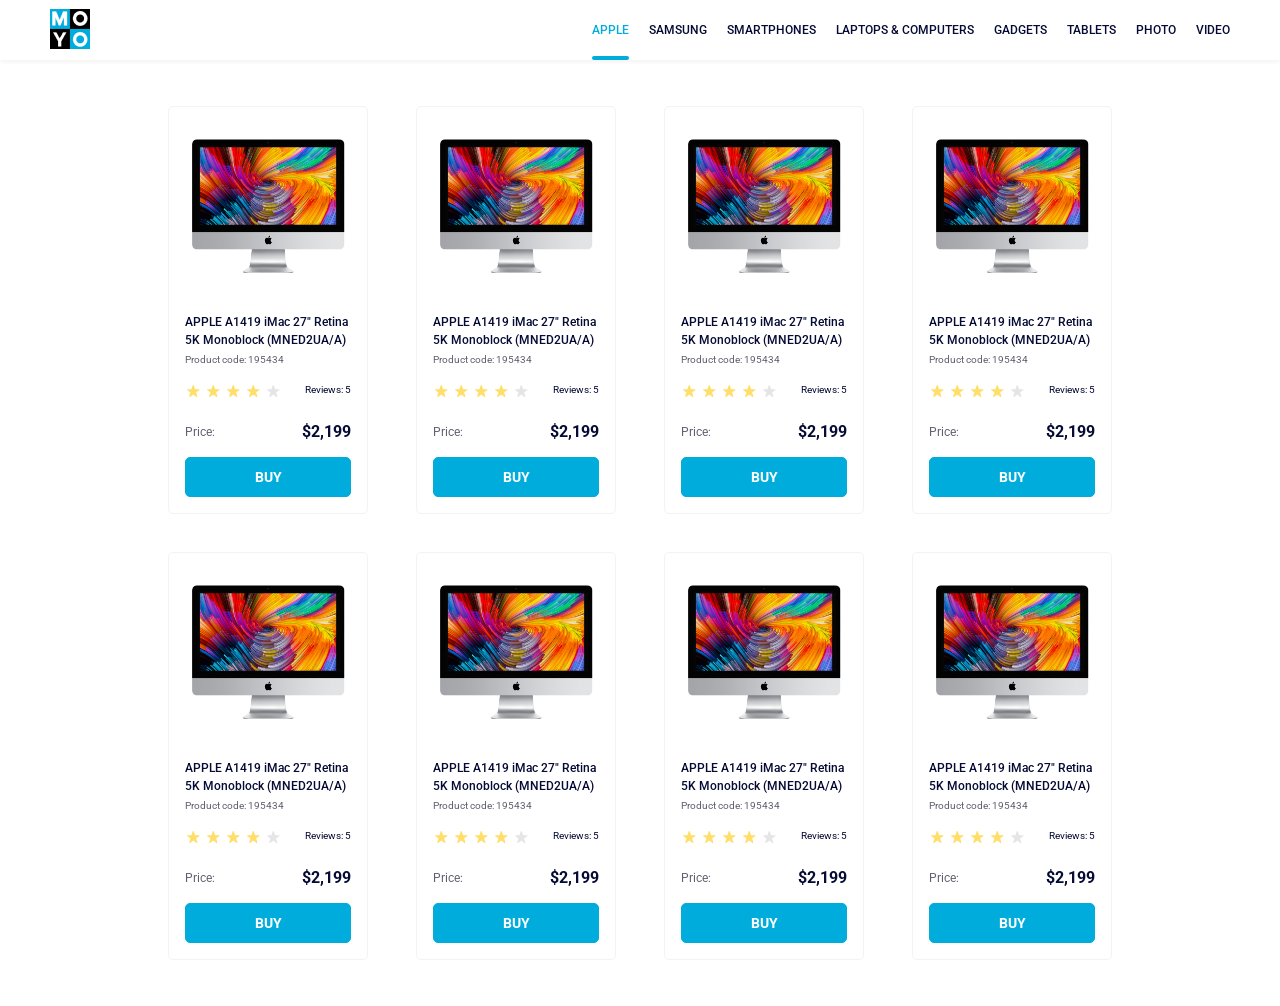
<file: index.html>
<!doctype html><html lang="en" class="page"><head><meta charset="utf-8"><meta name="viewport" content="width=device-width, initial-scale=1.0"><title>Product cards</title><link rel="stylesheet" href="index.118a503f.css"><link rel="preconnect" href="https://fonts.googleapis.com"><link rel="preconnect" href="https://fonts.gstatic.com" crossorigin><link rel="stylesheet" href="https://fonts.googleapis.com/css2?family=Roboto:wght@100;300;400;500;700;900&display=swap"><link href="https://fonts.googleapis.com/css2?family=Roboto:ital,wght@0,500&display=swap" rel="stylesheet"></head><body> <header class="header"> <div class="header-nav"> <a class="nav-icon"> <img src="logo.eddae0ff.png" alt="Moyo logo"> </a> <nav class="nav"> <ul class="nav__list"> <li class="nav__item-start"> <a class="is-active nav__link nav__link--is-active" href="#Apple"> Apple </a> </li> <li> <a class="nav__link" href="#Samsung"> Samsung </a> </li> <li> <a class="nav__link" href="#Smartphones"> Smartphones </a> </li> <li> <a data-qa="nav-hover" class="nav__link" href="#Lap&Comp"> Laptops & Computers </a> </li> <li> <a class="nav__link" href="#Gadgets"> Gadgets </a> </li> <li> <a class="nav__link" href="#Tablets"> Tablets </a> </li> <li> <a class="nav__link" href="#Photo"> Photo </a> </li> <li class="nav__item-end"> <a class="nav__link" href="#Video"> Video </a> </li> </ul> </nav> </div> </header> <main class="cards"> <div data-qa="card" class="card"> <img class="card__image" src="imac.202c52ff.jpeg" alt="foto imac"> <div class="card__content"> <p class="card__title"> APPLE A1419 iMac 27" Retina 5K Monoblock (MNED2UA/A) </p> <p class="card__product-code">Product code: 195434</p> <div class="card__mark"> <div class="stars stars--N"> <div class="stars__star"></div> <div class="stars__star"></div> <div class="stars__star"></div> <div class="stars__star"></div> <div class="stars__star"></div> </div> <p class="card__mark-reviews">Reviews: 5</p> </div> <div class="card__price"> <p class="card__price-letters">Price:</p> <p class="card__price-numbers">$2,199</p> </div> <a href="#" class="card__content-button" data-qa="card-hover"> Buy </a> </div> </div> <div class="card"> <img class="card__image" src="imac.202c52ff.jpeg" alt="foto imac"> <div class="card__content"> <p class="card__title"> APPLE A1419 iMac 27" Retina 5K Monoblock (MNED2UA/A) </p> <p class="card__product-code">Product code: 195434</p> <div class="card__mark"> <div class="stars stars--N"> <div class="stars__star"></div> <div class="stars__star"></div> <div class="stars__star"></div> <div class="stars__star"></div> <div class="stars__star"></div> </div> <p class="card__mark-reviews">Reviews: 5</p> </div> <div class="card__price"> <p class="card__price-letters">Price:</p> <p class="card__price-numbers">$2,199</p> </div> <a href="#" class="card__content-button"> Buy </a> </div> </div> <div class="card"> <img class="card__image" src="imac.202c52ff.jpeg" alt="foto imac"> <div class="card__content"> <p class="card__title"> APPLE A1419 iMac 27" Retina 5K Monoblock (MNED2UA/A) </p> <p class="card__product-code">Product code: 195434</p> <div class="card__mark"> <div class="stars stars--N"> <div class="stars__star"></div> <div class="stars__star"></div> <div class="stars__star"></div> <div class="stars__star"></div> <div class="stars__star"></div> </div> <p class="card__mark-reviews">Reviews: 5</p> </div> <div class="card__price"> <p class="card__price-letters">Price:</p> <p class="card__price-numbers">$2,199</p> </div> <a href="#" class="card__content-button"> Buy </a> </div> </div> <div class="card"> <img class="card__image" src="imac.202c52ff.jpeg" alt="foto imac"> <div class="card__content"> <p class="card__title"> APPLE A1419 iMac 27" Retina 5K Monoblock (MNED2UA/A) </p> <p class="card__product-code">Product code: 195434</p> <div class="card__mark"> <div class="stars stars--N"> <div class="stars__star"></div> <div class="stars__star"></div> <div class="stars__star"></div> <div class="stars__star"></div> <div class="stars__star"></div> </div> <p class="card__mark-reviews">Reviews: 5</p> </div> <div class="card__price"> <p class="card__price-letters">Price:</p> <p class="card__price-numbers">$2,199</p> </div> <a href="#" class="card__content-button"> Buy </a> </div> </div> <div class="card"> <img class="card__image" src="imac.202c52ff.jpeg" alt="foto imac"> <div class="card__content"> <p class="card__title"> APPLE A1419 iMac 27" Retina 5K Monoblock (MNED2UA/A) </p> <p class="card__product-code">Product code: 195434</p> <div class="card__mark"> <div class="stars stars--N"> <div class="stars__star"></div> <div class="stars__star"></div> <div class="stars__star"></div> <div class="stars__star"></div> <div class="stars__star"></div> </div> <p class="card__mark-reviews">Reviews: 5</p> </div> <div class="card__price"> <p class="card__price-letters">Price:</p> <p class="card__price-numbers">$2,199</p> </div> <a href="#" class="card__content-button"> Buy </a> </div> </div> <div class="card"> <img class="card__image" src="imac.202c52ff.jpeg" alt="foto imac"> <div class="card__content"> <p class="card__title"> APPLE A1419 iMac 27" Retina 5K Monoblock (MNED2UA/A) </p> <p class="card__product-code">Product code: 195434</p> <div class="card__mark"> <div class="stars stars--N"> <div class="stars__star"></div> <div class="stars__star"></div> <div class="stars__star"></div> <div class="stars__star"></div> <div class="stars__star"></div> </div> <p class="card__mark-reviews">Reviews: 5</p> </div> <div class="card__price"> <p class="card__price-letters">Price:</p> <p class="card__price-numbers">$2,199</p> </div> <a href="#" class="card__content-button"> Buy </a> </div> </div> <div class="card"> <img class="card__image" src="imac.202c52ff.jpeg" alt="foto imac"> <div class="card__content"> <p class="card__title"> APPLE A1419 iMac 27" Retina 5K Monoblock (MNED2UA/A) </p> <p class="card__product-code">Product code: 195434</p> <div class="card__mark"> <div class="stars stars--N"> <div class="stars__star"></div> <div class="stars__star"></div> <div class="stars__star"></div> <div class="stars__star"></div> <div class="stars__star"></div> </div> <p class="card__mark-reviews">Reviews: 5</p> </div> <div class="card__price"> <p class="card__price-letters">Price:</p> <p class="card__price-numbers">$2,199</p> </div> <a href="#" class="card__content-button"> Buy </a> </div> </div> <div class="card"> <img class="card__image" src="imac.202c52ff.jpeg" alt="foto imac"> <div class="card__content"> <p class="card__title"> APPLE A1419 iMac 27" Retina 5K Monoblock (MNED2UA/A) </p> <p class="card__product-code">Product code: 195434</p> <div class="card__mark"> <div class="stars stars--N"> <div class="stars__star"></div> <div class="stars__star"></div> <div class="stars__star"></div> <div class="stars__star"></div> <div class="stars__star"></div> </div> <p class="card__mark-reviews">Reviews: 5</p> </div> <div class="card__price"> <p class="card__price-letters">Price:</p> <p class="card__price-numbers">$2,199</p> </div> <a href="#" class="card__content-button"> Buy </a> </div> </div> </main> </body></html>
</file>
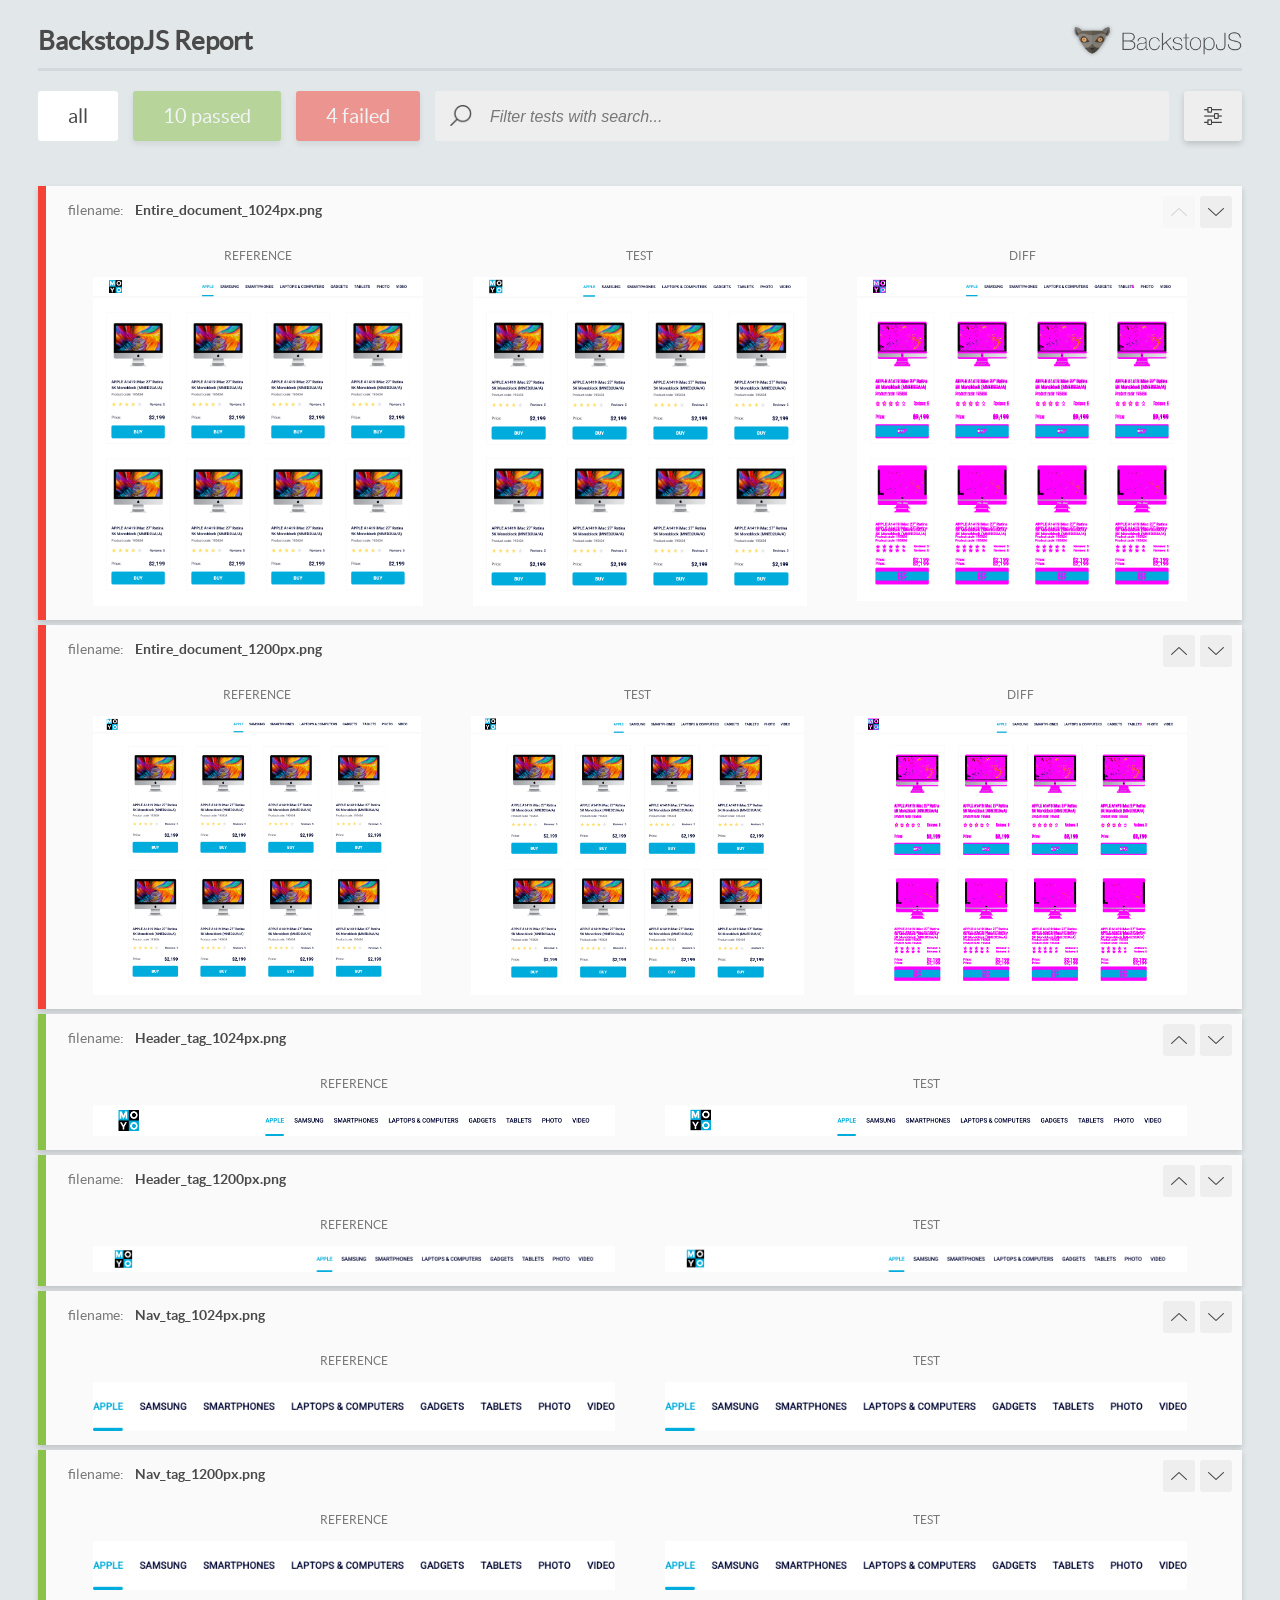
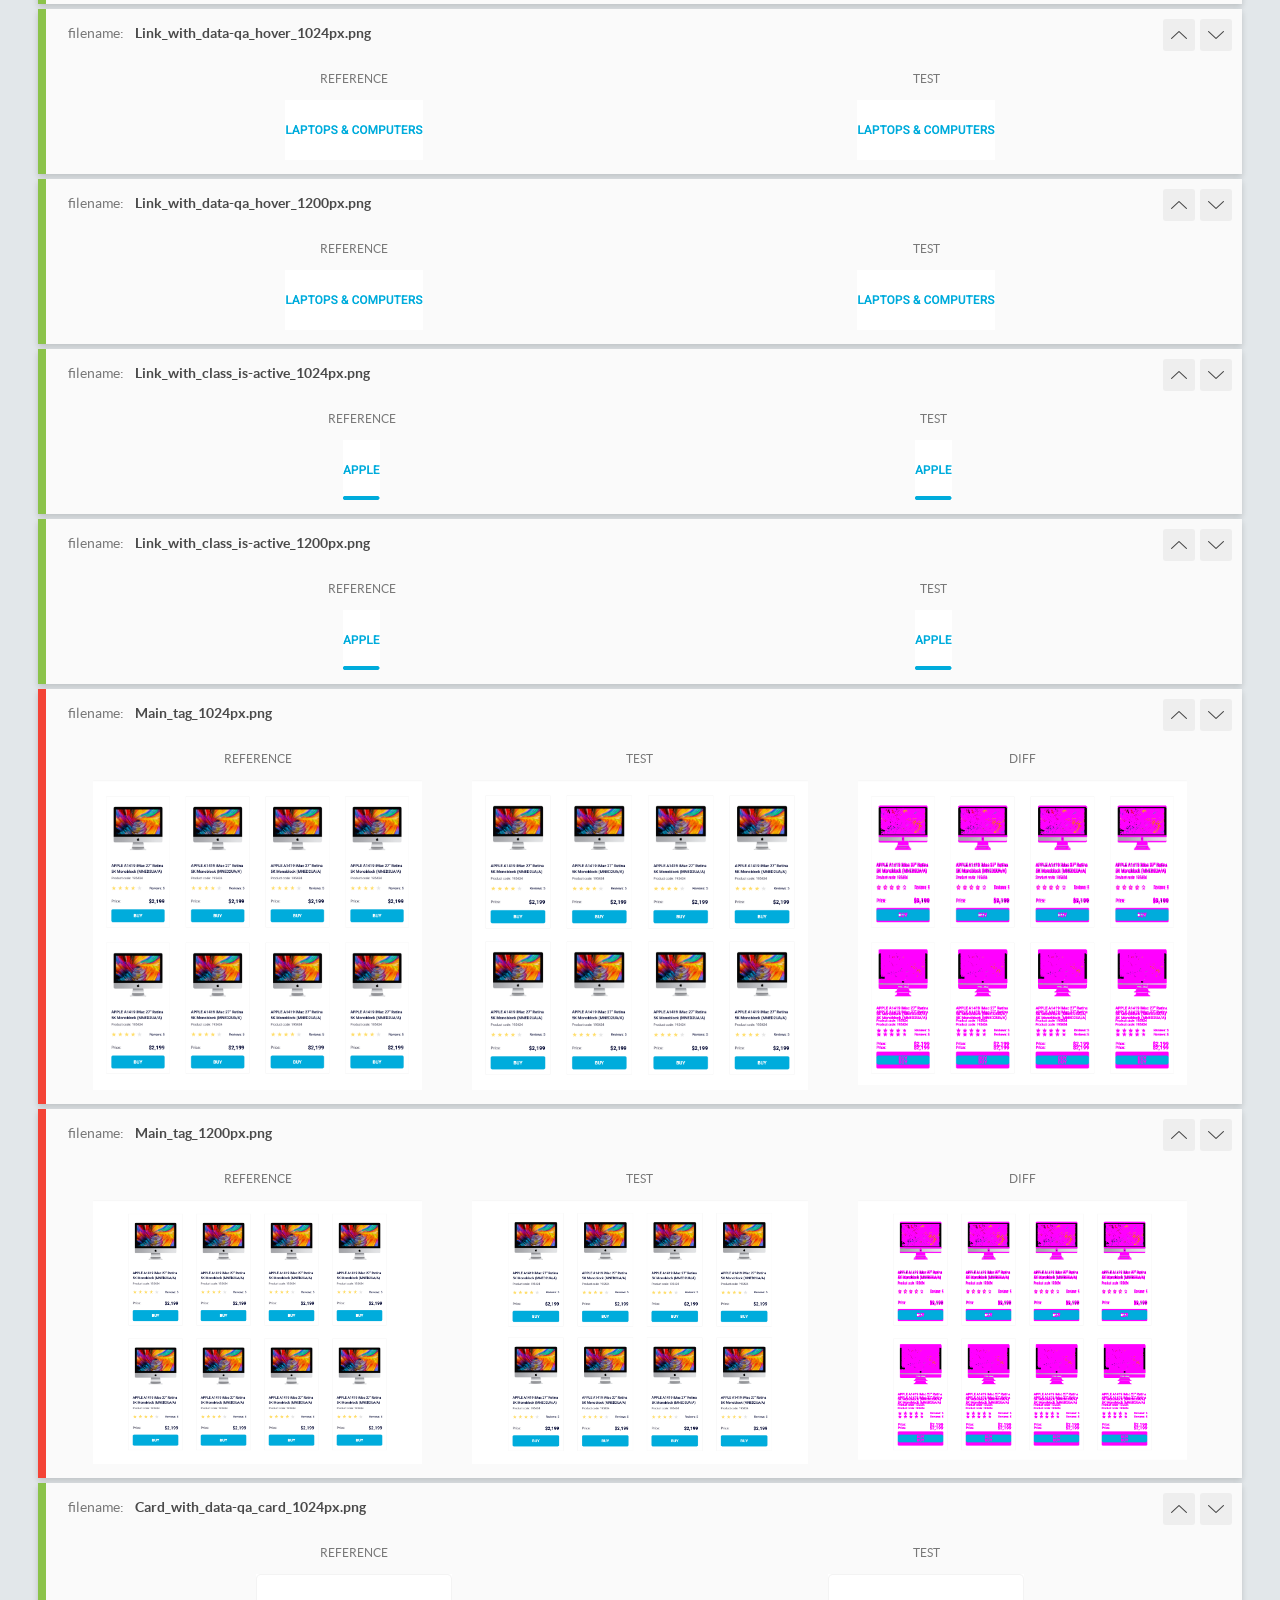
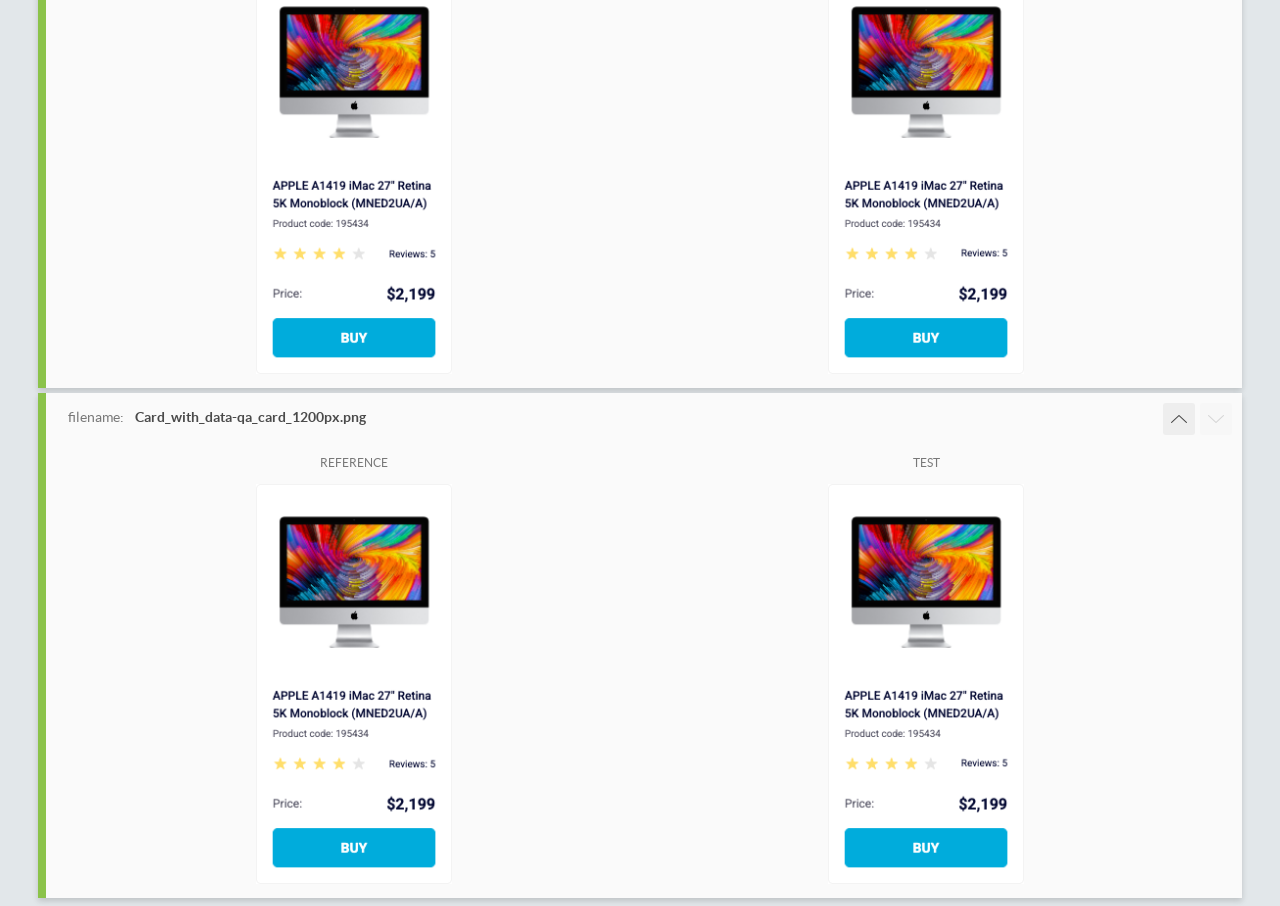
<file: report/html_report/index.html>
<!DOCTYPE html>
<html>
  <head>
    <meta charset="utf-8">
    <!-- Disable Cache -->
    <meta http-equiv="Cache-Control" content="no-cache, no-store, must-revalidate">
    <meta http-equiv="Pragma" content="no-cache">
    <meta http-equiv="Expires" content="0">

    <title>BackstopJS Report</title>

    <style>
      @font-face {
          font-family: 'latoregular';
          src: url('./assets/fonts/lato-regular-webfont.woff2') format('woff2'),
              url('./assets/fonts/lato-regular-webfont.woff') format('woff');
          font-weight: 400;
          font-style: normal;
      }
      @font-face {
          font-family: 'latobold';
          src: url('./assets/fonts/lato-bold-webfont.woff2') format('woff2'),
              url('./assets/fonts/lato-bold-webfont.woff') format('woff');
          font-weight: 700;
          font-style: normal;
      }

      .ReactModal__Body--open {
          overflow: hidden;
      }
      .ReactModal__Body--open .header {
        display: none;
      }

    </style>
  </head>
  <body style="background-color: #E2E7EA">
    <div id="root">

    </div>
    <script>
      function report (report) { // eslint-disable-line no-unused-vars
        window.tests = report;
      }
    </script>
    <script src="config.js"></script>
    <script src="index_bundle.js"></script>
  </body>
</html>
</file>
<file: index.118a503f.css>
.card{letter-spacing:0%;background-color:#fff;border:1px solid #f3f3f3;border-radius:5px;width:200px;font-family:Roboto,sans-serif;font-size:12px;font-weight:400;line-height:18px;transition:transform .3s,color .3s}.card__image{width:160px;height:134px;margin:32px auto 0;display:block}.card__content{flex-direction:column;padding:40px 16px 16px;display:flex}.card__content-button{color:#fff;letter-spacing:0;text-transform:uppercase;background-color:#00acdc;border:1px solid #00acdc;border-radius:5px;justify-content:center;align-items:center;height:40px;font-family:Roboto,sans-serif;font-size:14px;font-weight:700;line-height:40px;text-decoration:none;display:flex}.card__content-button:hover{color:#00acdc;background-color:#fff}.card__title{color:#060b35;margin:0;font-weight:500}.card__product-code{color:#616070;margin:0;padding-block:4px 16px;font-size:10px;line-height:14px}.card__mark{justify-content:space-between;display:flex}.card__mark-reviews{color:#060b35;justify-items:right;margin:0;font-size:10px;line-height:14px}.card__price{justify-content:space-between;padding-block:24px 16px;display:flex}.card__price-letters{color:#616070;margin:0}.card__price-numbers{color:#060b35;margin:0;font-size:16px;font-weight:700}.card:hover{transform-origin:50%;z-index:10;transform:scale(1.2)}.card:hover .card__title{color:#34568b}.stars{background-size:contain;justify-content:space-between;display:flex}.stars__star{background-image:url(star.822d561e.svg);background-position:50%;background-repeat:no-repeat;width:16px;height:16px}.stars__star:not(:first-child){margin-left:4px}.stars--N .stars__star:nth-child(-n+4){background-image:url(star-active.edda4c43.svg)}.header{box-sizing:border-box;height:60px;margin:0;padding:0;font-family:Roboto,Arial,sans-serif;font-size:12px;font-weight:500;line-height:100%;box-shadow:0 2px 4px #0000000d}.header-nav{box-sizing:border-box;flex-direction:row;justify-content:space-between;align-items:center;padding:0 50px;display:flex}.header-nav-icon{align-items:center;display:flex}.nav__list{align-items:center;margin:0;padding:0;list-style:none;display:flex;position:relative}.nav__link{color:#060b35;text-transform:uppercase;justify-content:center;align-items:center;height:60px;text-decoration:none;transition:color .3s;display:flex}.nav__link:hover{color:#00acdc}li{margin-right:20px}li :last-child,.nav__link:last-child{margin-right:0}.nav__item-start{margin-left:0}.nav__item-end{margin-right:0}.nav__link--is-active{color:#00acdc;position:relative}.nav__link--is-active:after{content:"";z-index:1;background:#00acdc;border-radius:8px;height:4px;display:block;position:absolute;bottom:0;left:0;right:0}.cards{box-sizing:border-box;grid-template-rows:repeat(2,400px);grid-template-columns:repeat(4,200px);grid-auto-flow:dense;grid-auto-columns:200px;justify-content:center;align-items:center;gap:46px 48px;padding:50px 40px;display:grid;position:relative}@media (width<=488px){.cards{grid-template-columns:repeat(1,200px)}}@media (width>=488px){.cards{grid-template-columns:repeat(2,200px)}}@media (width>=768px){.cards{grid-template-columns:repeat(3,200px)}}@media (width>=1024px){.cards{grid-template-columns:repeat(4,200px)}}body{margin:0}*{box-sizing:border-box}
/*# sourceMappingURL=index.118a503f.css.map */
</file>
